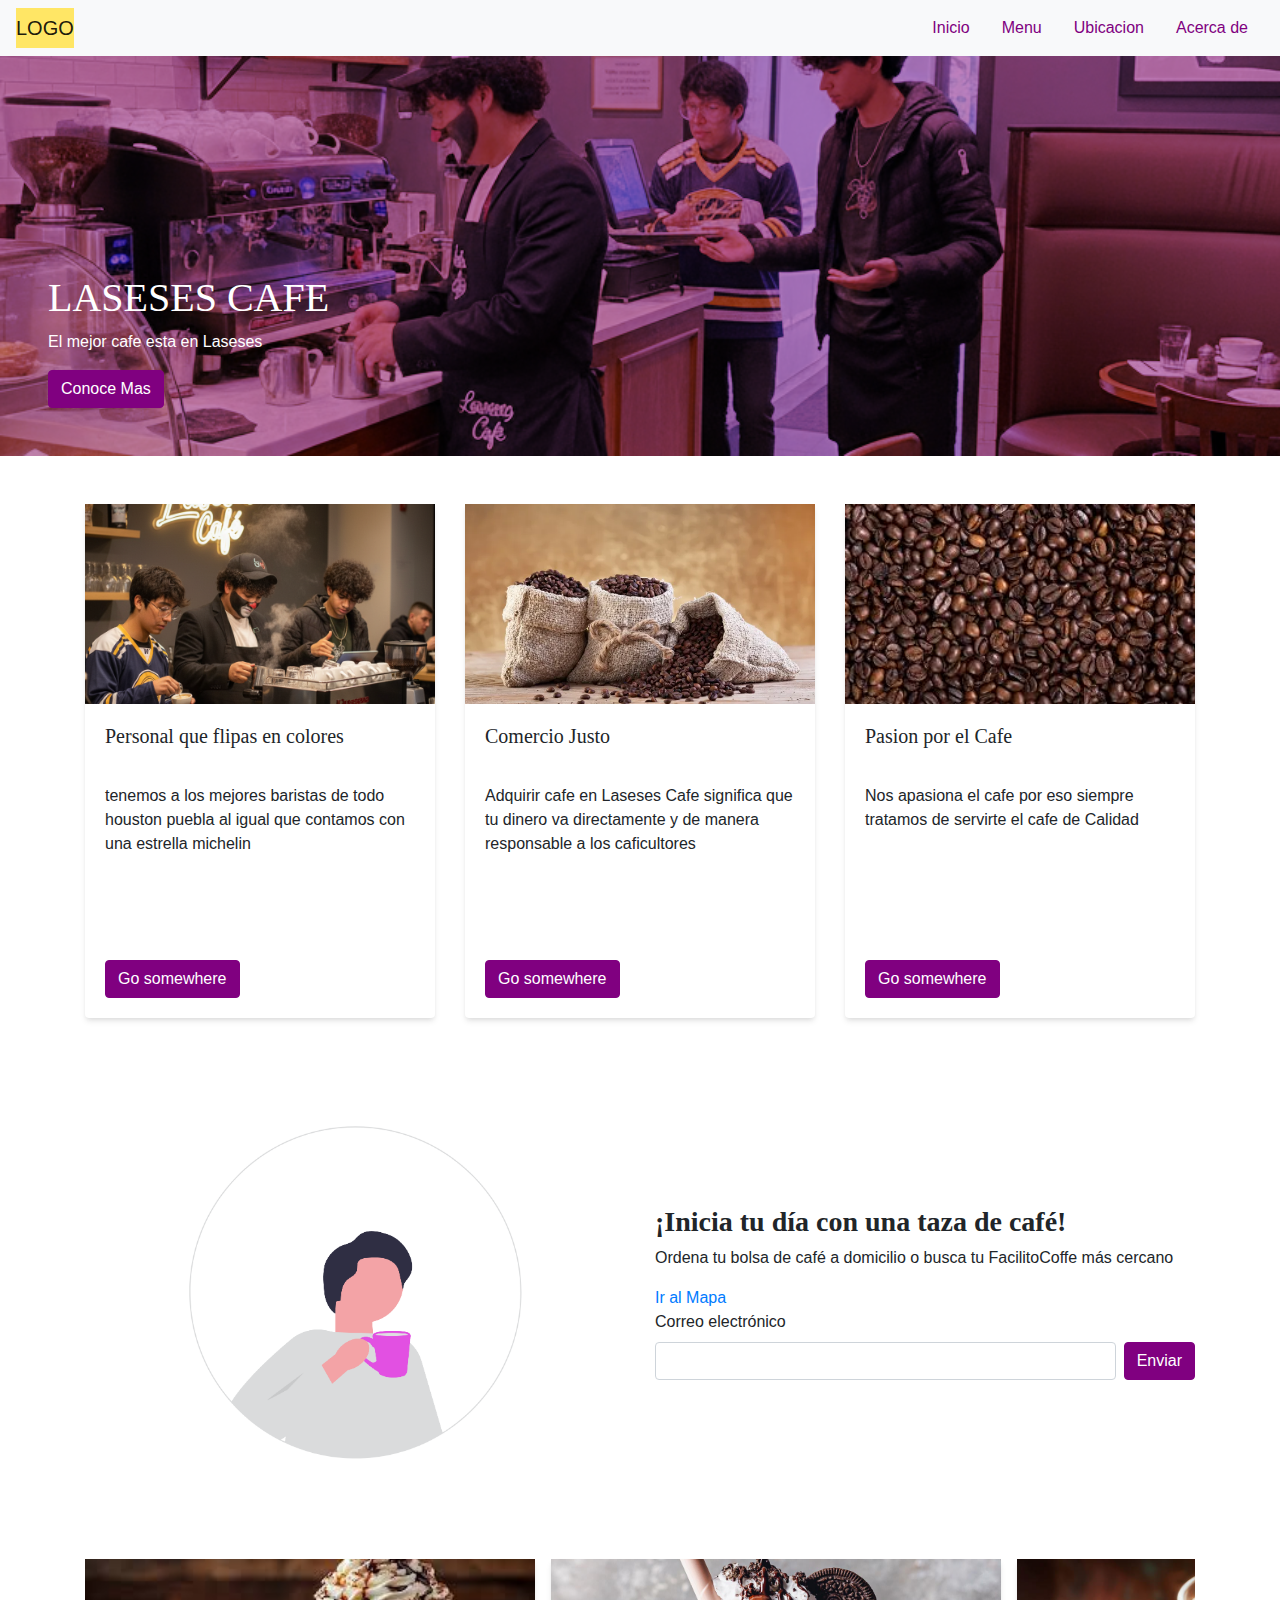
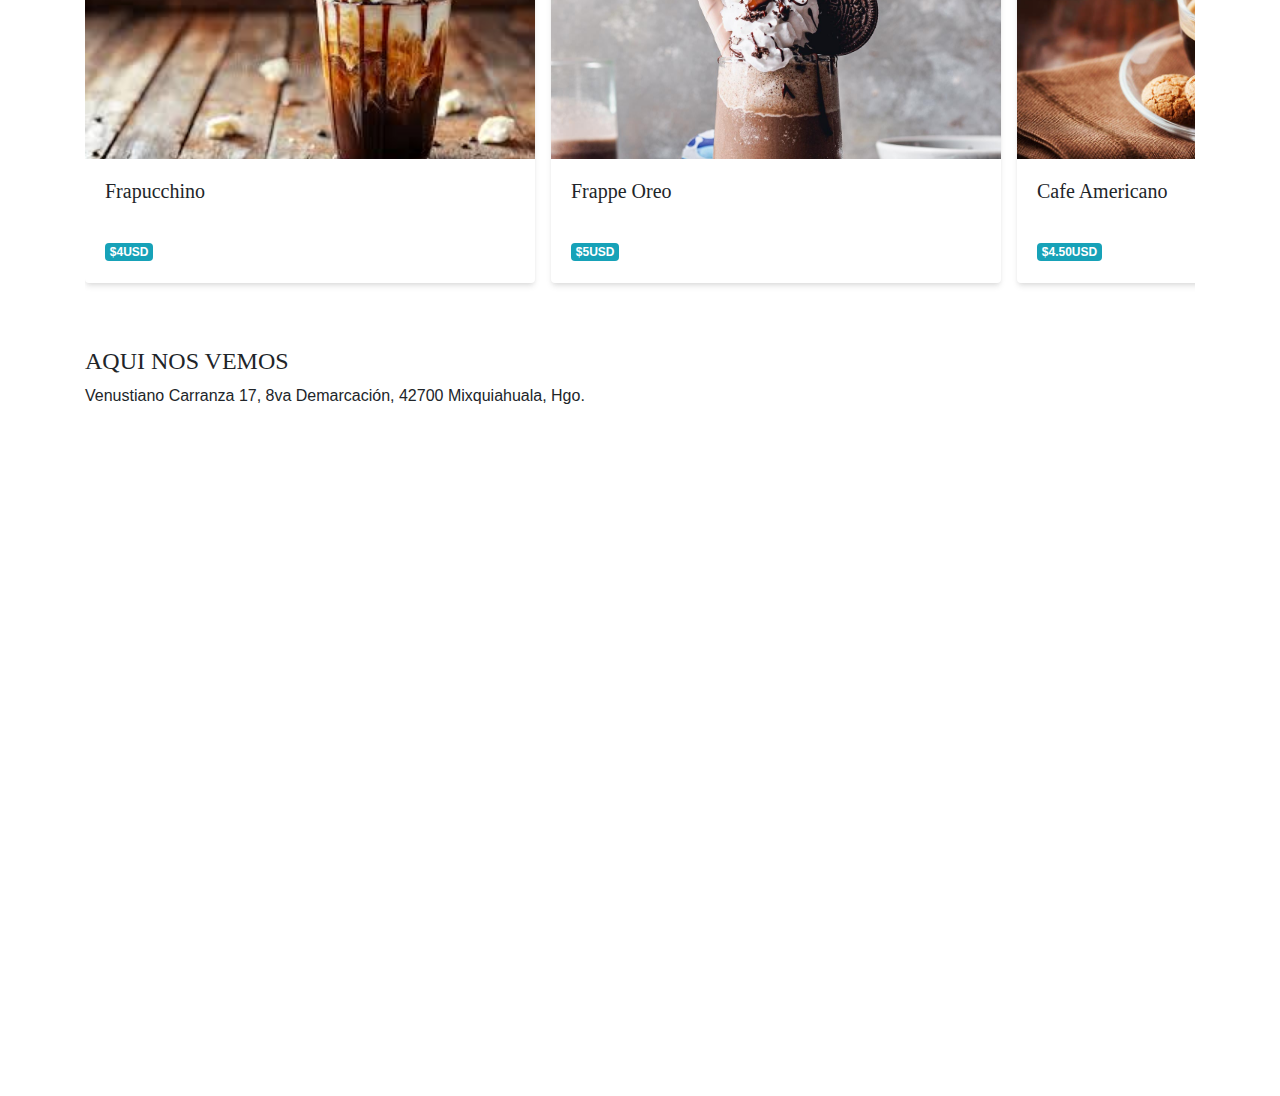
<file: index.html>
<!DOCTYPE html>
<html lang="en">
<head>
    <meta charset="UTF-8">
    <meta name="viewport" content="width=device-width, initial-scale=1.0">
    <title>Brandon De La Cruz Espinosa</title>
    <link rel="stylesheet" href="style.css">
    <link rel="stylesheet" href="https://cdn.jsdelivr.net/npm/bootstrap@4.3.1/dist/css/bootstrap.min.css" integrity="sha384-ggOyR0iXCbMQv3Xipma34MD+dH/1fQ784/j6cY/iJTQUOhcWr7x9JvoRxT2MZw1T" crossorigin="anonymous">
    <link rel="preconnect" href="https://fonts.googleapis.com">
<link rel="preconnect" href="https://fonts.gstatic.com" crossorigin>
<link href="https://fonts.googleapis.com/css2?family=Nanum+Gothic&display=swap" rel="stylesheet">
<link rel="icon" type="image/png" href="logo.jpg">

    
</head>
<body class="font">
  <header>
    <nav class="navbar navbar-expand-lg navbar-light bg-light">
        <a class="navbar-brand " href="#" style="background-image: url(logo.jpg);" >LOGO</a>
       
        
        <ul class="nav ml-auto"> 
            <li class="nav-item active">
                <a class="nav-link" href="index.html" >Inicio</a>
            </li>
            <li class="nav-item">
                <a class="nav-link" href="#Menu">Menu</a>
            </li>
            <li class="nav-item">
                <a class="nav-link" href="#Mapa">Ubicacion</a>
            </li>
            <li class="nav-item">
                <a class="nav-link" href="acercade.html">Acerca de</a>
            </li>
        </ul>
    </nav>
    <div class="cover d-flex justify-content-end align-items-start flex-column p-5">
        <h1>LASESES CAFE</h1>
        <p>El mejor cafe esta en Laseses</p>
        <a href="#" class="btn btn-primary">Conoce Mas</a>
        </div>
</header>
<section>
    <div class="container mt-5 mb-5">
        <div class="row">
            
            <div class="col-4 mb-4">
                <div class="card" style="width: 100%;">
                    <div title="3 baristas hombres preparando cafe" class="cover cover-small" style="background-image:url(baristas.png) " ;></div>
                    <div class="card-body">
                        <h5 class="card-title">Personal que flipas en colores</h5>
                        <p class="card-text">tenemos a los mejores baristas de todo houston puebla al igual que contamos con una estrella michelin</p>
                        <a href="#" class="btn btn-primary">Go somewhere</a>
                    </div>
                </div> 
            </div> <div class="col-4 mb-4">
                <div class="card" style="width: 100%;">
                    <div title="bolsas de granos de cafe" class="cover cover-small" style="background-image:url(bolsas.png) " ;></div>
                    <div class="card-body">
                        <h5 class="card-title">Comercio Justo</h5>
                        <p class="card-text">Adquirir cafe en Laseses Cafe significa que tu dinero va directamente y de manera responsable a los caficultores</p>
                        <a href="#" class="btn btn-primary">Go somewhere</a>
                    </div>
                </div> 
            </div> <div class="col-4 mb-4">
                <div class="card" style="width: 100%;">
                    <div title="granos de cafe" class="cover cover-small" style="background-image:url(granos.png) " ;></div>
                    <div class="card-body">
                        <h5 class="card-title">Pasion por el Cafe </h5>
                        <p class="card-text">Nos apasiona el cafe por eso siempre tratamos de servirte el cafe de Calidad</p>
                        <a href="#" class="btn btn-primary">Go somewhere</a>
                    </div>
                </div>
            </div> </div> </div> </section>


          <section>
    <div class="container mt-5 mb-5">
        <div class="row align-items-center"> <div class="col-12 col-md-6 d-flex justify-content-center"> 
                <img src="cafebeber.png" class="img-fluid w-75" alt="Una persona bebiendo una taza de cafe">
            </div>

            <div class="col-12 col-md-6">
                
                <h3 class="font-weight-bold">¡Inicia tu día con una taza de café!</h3>
                <p>Ordena tu bolsa de café a domicilio o busca tu FacilitoCoffe más cercano</p>
                <a href="#Mapa">Ir al Mapa</a>
                <br>
                <form action="">
                    <label for="email">Correo electrónico</label>
                    <div class="d-flex">
                        <div class="flex-fill mr-2"> 
                            <input type="email" id="email" class="form-control" />
                        </div>
                        <button type="submit" class="btn btn-primary">
                            Enviar
                        </button>
                    </div> 
                </form>

            </div>
            
        </div>
    </div>
</section>
<!--TIRA DE PRODUCTOS -->
<section>
  <div class="container mt-5 mb-5">
    <div class="product-stripe">
      <div class="stripe-container" id="Menu">
         <div class="card" >
                    <div title="Frapucchino" class="cover cover-small" style="background-image:url(frapucchino.jfif) " ;></div>
                    <div class="card-body">
                        <h5 class="card-title">Frapucchino</h5>
                        <span class="badge badge-info">$4USD</span>
                    </div>
                </div> 
                 <div class="card" >
                    <div title="Frappe Oreo" class="cover cover-small" style="background-image:url(oreo.png) " ;></div>
                    <div class="card-body">
                        <h5 class="card-title">Frappe Oreo</h5>
                        <span class="badge badge-info">$5USD</span>
                    </div>
                </div> 
                <div class="card" >
                    <div title="Taza de cafe americano" class="cover cover-small" style="background-image:url(americano.png) " ;></div>
                    <div class="card-body">
                        <h5 class="card-title">Cafe Americano</h5>
                        <span class="badge badge-info">$4.50USD</span>
                        
                    </div>
                </div> 
                <div class="card">
                    <div title="Bolsa de Cafe de 1kg" class="cover cover-small" style="background-image:url(bolsas.png) " ;></div>
                    <div class="card-body">
                        <h5 class="card-title">Bolsa de Cafe de 1kg</h5>
                        <span class="badge badge-info">$20USD</span>
                        
                    </div>
                </div> 
                
      </div>
    </div>
  </div>
</section>
<section>
    <div class="container mt-5 mb-5 ">
        <h4>AQUI NOS VEMOS</h4>
        <p>Venustiano Carranza 17, 8va Demarcación, 42700 Mixquiahuala, Hgo.</p>
        
        <div class="responsive-iframe" id="Mapa">
            <iframe 
                src="https://www.google.com/maps/embed?pb=!1m18!1m12!1m3!1d935.9404301752485!2d-99.20935186026217!3d20.2272203139072!2m3!1f0!2f0!3f0!3m2!1i1024!2i768!4f13.1!3m3!1m2!1s0x85d3d74b33162c4b%3A0x552f259028590fcc!2sCiber%20de%20Renegul8088!5e0!3m2!1ses-419!2smx!4v1759721146853!5m2!1ses-419!2smx" 
                style="border:0;" 
                allowfullscreen="" 
                loading="lazy" 
                referrerpolicy="no-referrer-when-downgrade">
            </iframe>
        </div>
    </div>

</section>
</file>
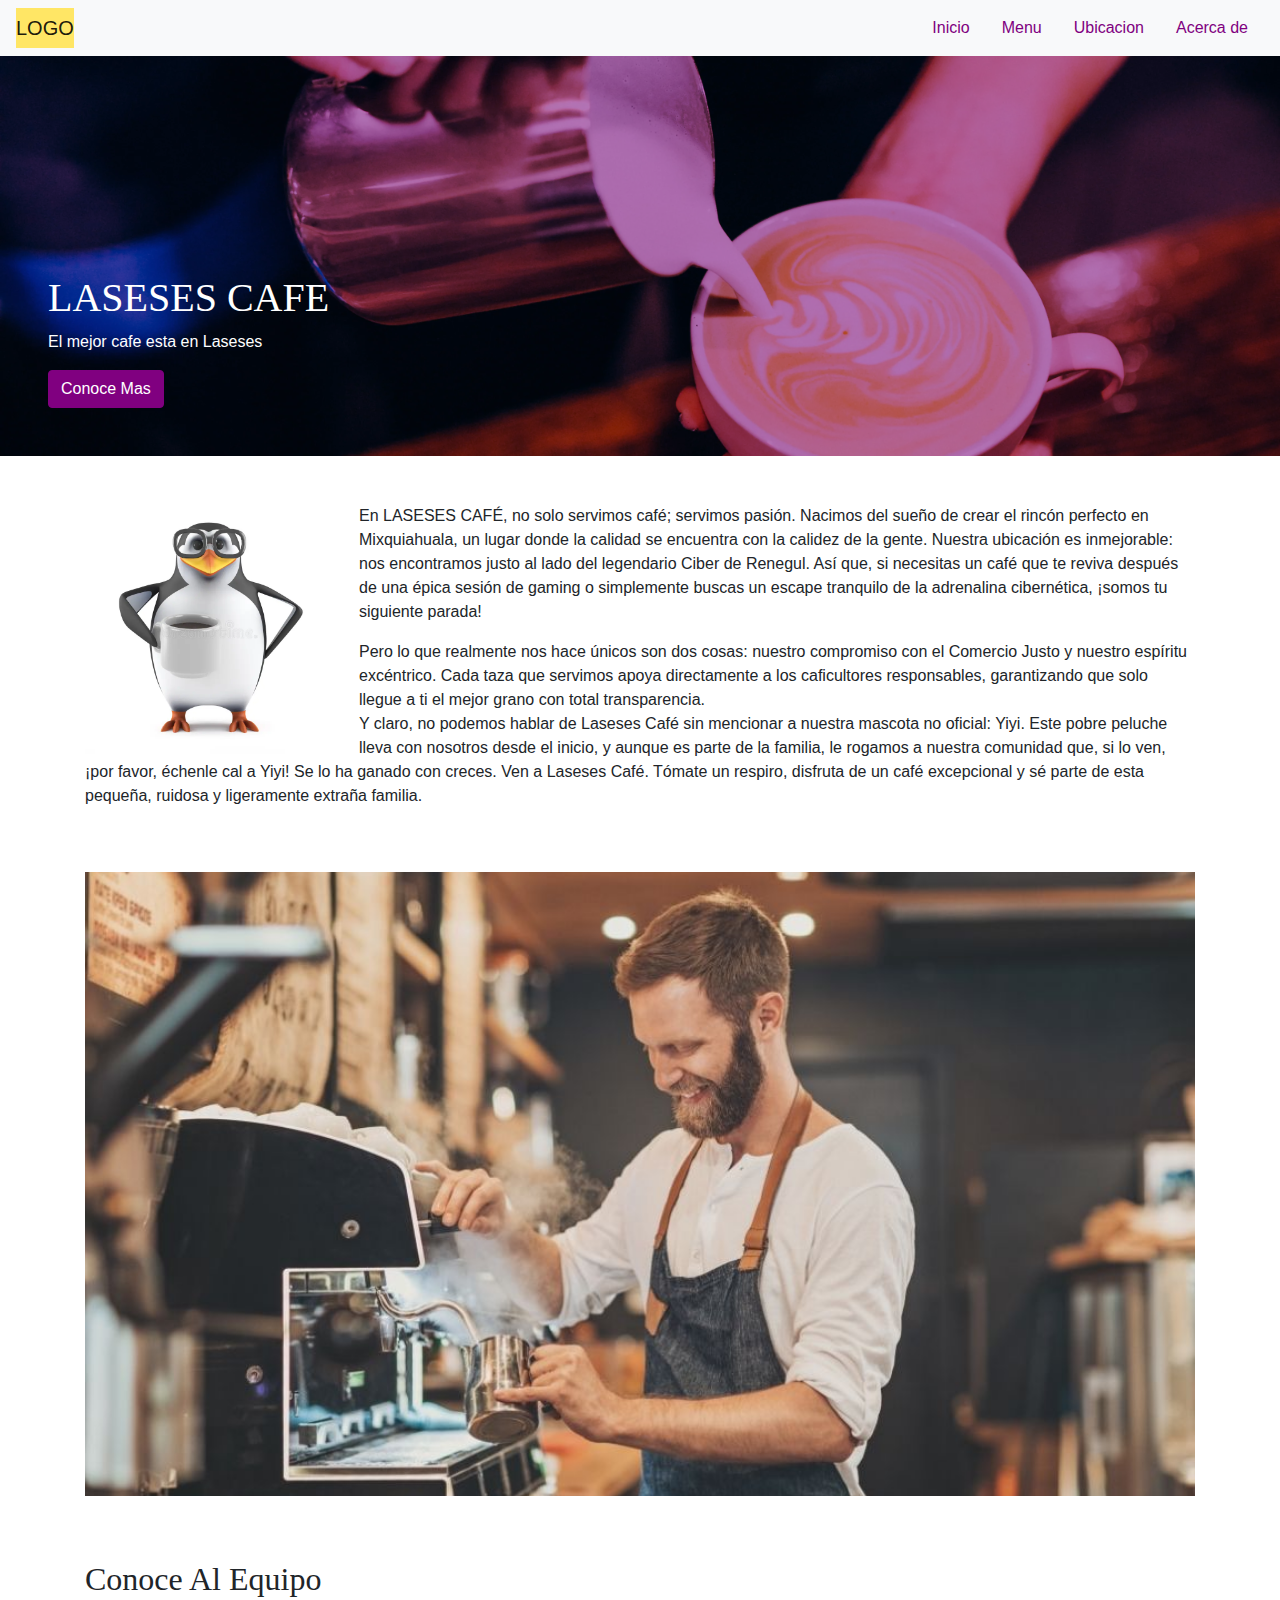
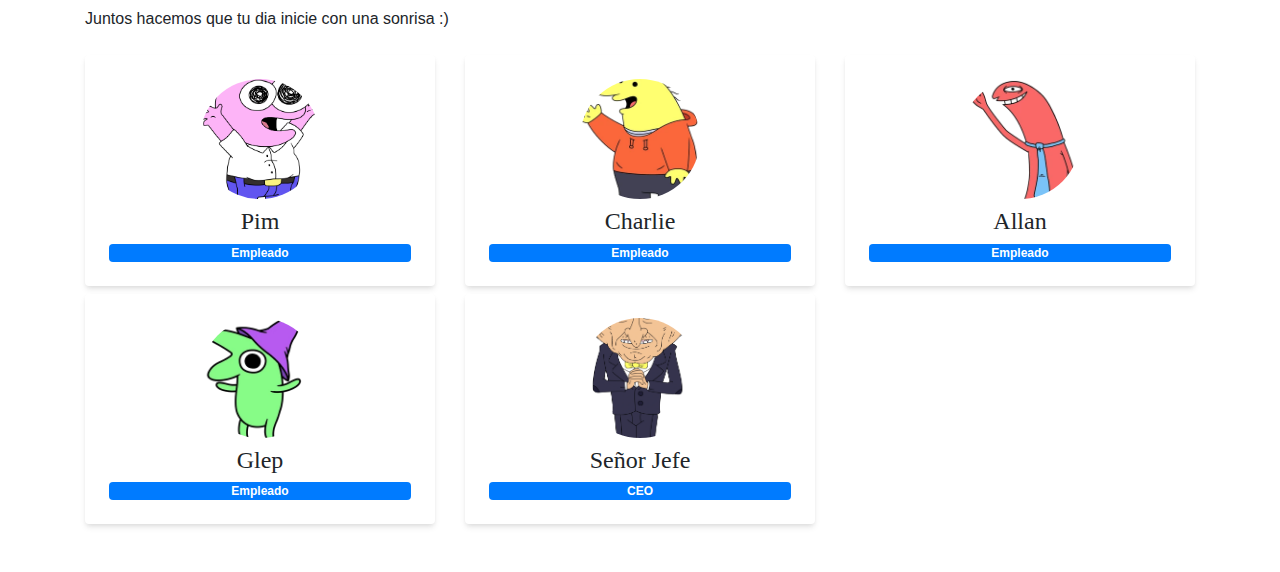
<file: acercade.html>
<!DOCTYPE html>
<html lang="en">
<head>
    <meta charset="UTF-8">
    <meta name="viewport" content="width=device-width, initial-scale=1.0">
    <title>Brandon De La Cruz Espinosa</title>
    <link rel="stylesheet" href="style.css">
    <link rel="stylesheet" href="https://cdn.jsdelivr.net/npm/bootstrap@4.3.1/dist/css/bootstrap.min.css" integrity="sha384-ggOyR0iXCbMQv3Xipma34MD+dH/1fQ784/j6cY/iJTQUOhcWr7x9JvoRxT2MZw1T" crossorigin="anonymous">
    <link rel="preconnect" href="https://fonts.googleapis.com">
<link rel="preconnect" href="https://fonts.gstatic.com" crossorigin>
<link href="https://fonts.googleapis.com/css2?family=Nanum+Gothic&display=swap" rel="stylesheet">
<link rel="icon" type="image/png" href="logo.jpg">
    
</head>
<body class="font">
  <header>
    <nav class="navbar navbar-expand-lg navbar-light bg-light">
        <a class="navbar-brand " href="#" style="background-image: url(logo.jpg);" >LOGO</a>
        
        <ul class="nav ml-auto"> 
            <li class="nav-item active">
                <a class="nav-link" href="index.html" >Inicio</a>
            </li>
            <li class="nav-item">
                <a class="nav-link" href="index.html#Menu">Menu</a>
            </li>
            <li class="nav-item">
                <a class="nav-link" href="index.html#Mapa">Ubicacion</a>
            </li>
            <li class="nav-item">
                <a class="nav-link" href="acercade.html">Acerca de</a>
            </li>
            
        </ul>
    </nav>
    <div class=" cover2 d-flex justify-content-end align-items-start flex-column p-5">
        <h1>LASESES CAFE</h1>
        <p>El mejor cafe esta en Laseses</p>
        <a href="https://www.starbucks.com.mx/" class="btn btn-primary">Conoce Mas</a>
        </div>
        <section>
            <div class="container mt-5 mb-5">
                <img src="pinguino.webp" alt="Pinguino tomando cafe" height="250px" width="" class="float-left mr-4">
                <p>
                    En LASESES CAFÉ, no solo servimos café; servimos pasión. Nacimos del sueño de crear el rincón perfecto en Mixquiahuala, un lugar donde la calidad se encuentra con la calidez de la gente.
Nuestra ubicación es inmejorable: nos encontramos justo al lado del legendario Ciber de Renegul. Así que, si necesitas un café que te reviva después de una épica sesión de gaming o simplemente buscas un escape tranquilo de la adrenalina cibernética, ¡somos tu siguiente parada!
</p>
Pero lo que realmente nos hace únicos son dos cosas: nuestro compromiso con el Comercio Justo y nuestro espíritu excéntrico. Cada taza que servimos apoya directamente a los caficultores responsables, garantizando que solo llegue a ti el mejor grano con total transparencia.
<p>
Y claro, no podemos hablar de Laseses Café sin mencionar a nuestra mascota no oficial: Yiyi. Este pobre peluche lleva con nosotros desde el inicio, y aunque es parte de la familia, le rogamos a nuestra comunidad que, si lo ven, ¡por favor, échenle cal a Yiyi! Se lo ha ganado con creces.

Ven a Laseses Café. Tómate un respiro, disfruta de un café excepcional y sé parte de esta pequeña, ruidosa y ligeramente extraña familia.
                </p>
            </div>
        </section>

        <section>
            <div class = "container mt-5 mb-5">
                <div class="slider">
                    <div class="slider-container">
                        <div class="image-container" style="background-image: url(barista1.jpg);">

                        </div>
                        <div class="image-container" style="background-image: url(barista2.avif);">

                        </div>
                        <div class="image-container" style="background-image: url(barista3.webp);">

                        </div>
                        <div class="image-container" style="background-image: url(barista4.jfif);">

                        </div>
                    </div>
                </div>
            </div>
        </section>
        <section>
            <div class="container mt-5 mb-5">
                <h2>
                    Conoce Al Equipo
                </h2>
                <p>
                    Juntos hacemos que tu dia inicie con una sonrisa :)
                </p>
                <div class="row">
                    <div class="col-12 col-sm-6 col-md-4 mt-2">
                        <div class="card p-4 text-center">
                            <div class="avatar rounded-circle" style="background-image: url(Pim.png) ;"></div>
                            <h4 class="mt-2">Pim</h4>
                            <span class="badge badge-primary">Empleado</span>
                        </div>
                        
                    </div>
                    <div class="col-12 col-sm-6 col-md-4 mt-2">
                        <div class="card p-4 text-center">
                            <div class="avatar rounded-circle" style="background-image: url(Charlie.png) ;"></div>
                            <h4 class="mt-2">Charlie</h4>
                            <span class="badge badge-primary">Empleado</span>
                        </div>
                        
                    </div>
                    <div class="col-12 col-sm-6 col-md-4 mt-2">
                        <div class="card p-4 text-center">
                            <div class="avatar rounded-circle" style="background-image: url(Alan.png) ;"></div>
                            <h4 class="mt-2">Allan</h4>
                            <span class="badge badge-primary">Empleado</span>
                        </div>
                        
                    </div>
                    <div class="col-12 col-sm-6 col-md-4 mt-2">
                        <div class="card p-4 text-center">
                            <div class="avatar rounded-circle" style="background-image: url(Glep.png) ;"></div>
                            <h4 class="mt-2">Glep</h4>
                            <span class="badge badge-primary">Empleado</span>
                        </div>
                        
                    </div>
                    <div class="col-12 col-sm-6 col-md-4 mt-2">
                        <div class="card p-4 text-center">
                            <div class="avatar rounded-circle" style="background-image: url(MrBoss.png) ;"></div>
                            <h4 class="mt-2">Señor Jefe</h4>
                            <span class="badge badge-primary">CEO</span>
                        </div>
                        
                    </div>
                </div>
            </div>
        </section>
</header>
</body>

</html>
</file>
<file: style.css>
h1,h2,h3,h4,h5{
    font-family: Georgia, 'Times New Roman', Times, serif;
}
        body{
            margin: 0em;
            
            font-family: "Nanum Gothic", sans-serif; 
        }
        .cover{
            height: 400px;
            background-image:url(lasesescafe.png);
            color: white;
            background-size: cover;
            background-position: center;
            background-color: rgb( 128 , 0, 128, 0.5);
            background-blend-mode: darken ;
        }
        .cover2{
            background-image: url(uyuy.png);
             height: 400px;
            color: white;
            background-size: cover;
            background-position: center;
            background-color: rgb( 128 , 0, 128, 0.5);
            background-blend-mode: darken ;
        }
        .cover-small{
            height: 200px;
            background-blend-mode: normal;    
        }
        .card{
            border:0 !important ;
            box-shadow: 0 4px 6px -1px rgba(0, 0, 0, 0.1), 0 2px 4px -1px rgba(0, 0, 0, 0.06);

        }
        .card-title{
            min-height: 3rem;

        }
        .card-text{
            min-height: 10rem;
        }

        .nav-link {
            color: purple !important; 
        }
        .nav-link:hover {
            color: darkorchid !important; 
        }

        
        .btn.btn-primary {
            background-color: #800080 !important; 
            border-color: #800080 !important;
        }
        .btn.btn-primary:hover,
        .btn.btn-primary:focus {
            background-color: #6a006a !important; 
            border-color: #6a006a !important;
        }

        .stripe-container, .slider-container{
            display: flex;

        }
        .stripe-container .card{
            width: 450px;
            margin-right: 1rem;
            flex-shrink:0;
        }
        .product-stripe , .slider{
            overflow-x:scroll  ;
            padding-top:1rem ;
            padding-bottom:1rem ;   
        }

.responsive-iframe {
    position: relative;
    padding-top: 56.25%; 
    overflow: hidden; 
    height: 0;
}
.responsive-iframe iframe {
    position: absolute;
    top: 0;
    left: 0;
    width: 100%;
    height: 100%;
}
.image-container{
    width: 100%;
    padding-top: 56.25% ;
    background-size: cover ;
    background-position: center;
    flex-shrink: 0;
}
.slider{
    overflow-x:hidden ;
    
}
.slider-container{
    transform: translateX(0);
    animation: slider 10s infinite;
}
@keyframes slider{
    0%{
        transform: translateX(0);
    }
    20%{
        transform: translateX(0);

    }
    25%{    
        transform:translateX(-100%);
    }
    45%{
        transform:translateX(-100%);

    }
    50%{
        transform: translateX(-200%);
    }
     70%{
        transform: translateX(-200%);
    }
    75%{
        transform: translateX(-300%);
    }
    95%{
        transform: translateX(-300%);
    }
    100%{
        transform: translateX(0%);
    }
}
.avatar{
    width: 120px ;
    height: 120px ;
    background-size: cover;
    background-position: center;
    margin: 0 auto;
}
</file>
